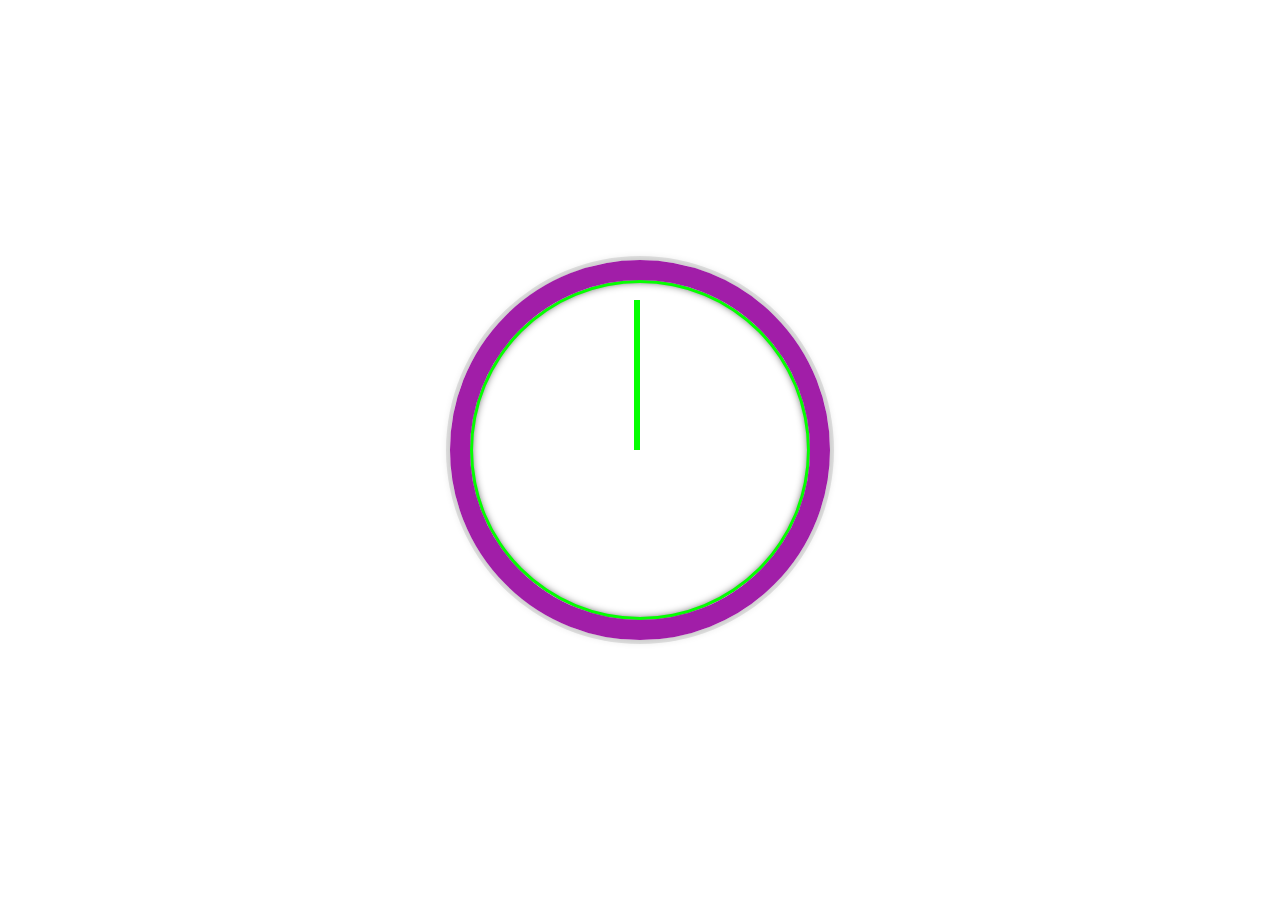
<file: 02 - JS and CSS Clock/index.html>
<!DOCTYPE html>
<html lang="en">
<head>
  <meta charset="UTF-8">
  <meta name="viewport" content="width=device-width, initial-scale=1.0">
  <title>JS + CSS Clock</title>
</head>
<body>

  <div class="clock">
    <div class="clock-face">
      <div class="hand hour-hand"></div>
      <div class="hand min-hand"></div>
      <div class="hand second-hand"></div>
    </div>
  </div>

  <style>
    html {
      background: url(https://rare-gallery.com/uploads/posts/1017333-illustration-monochrome-anime-Neon-Genesis-Evangelion-darkness-mecha-computer-wallpaper-black-and-white-monochrome-photography.png);
      background-size: cover;
      font-family: 'helvetica neue';
      text-align: center;
      font-size: 10px;
    }

    body {
      margin: 0;
      font-size: 2rem;
      display: flex;
      flex: 1;
      min-height: 100vh;
      align-items: center;
    }

    .clock {
      width: 30rem;
      height: 30rem;
      border: 20px solid rgb(161, 30, 168);
      border-radius: 50%;
      margin: 50px auto;
      position: relative;
      padding: 2rem;
      box-shadow:
        0 0 0 4px rgba(0,0,0,0.1),
        inset 0 0 0 3px #04ff00,
        inset 0 0 10px black,
        0 0 10px rgba(0,0,0,0.2);
    }

    .clock-face {
      position: relative;
      width: 100%;
      height: 100%;
      transform: translateY(-3px);
      transform: rotate(90deg);
    }

    .hand {
      width: 50%;
      height: 6px;
      background: #04ff00;
      position: absolute;
      top: 50%;
      transform-origin: 100%;
      transition-timing-function: cubic-bezier(0.1, 2.7, 0.58, 1);
    }

  </style>

  <script>
    const secondHand = document.querySelector('.second-hand')
    const minHand = document.querySelector('.min-hand')
    const hourHand = document.querySelector('.hour-hand')

    function setDate(){
      const now = new Date();

      const seconds = now.getSeconds();
      const secondsDegrees = ((seconds/60)*360);
      secondHand.style.transform = `rotate(${secondsDegrees}deg)`;

      const mins = now.getMinutes();
      const minsDegrees = ((mins/60)*360);
      minHand.style.transform = `rotate(${minsDegrees}deg)`;

      const hours = now.getHours();
      const hoursDegrees = ((hours/12)*360);
      hourHand.style.transform = `rotate(${hoursDegrees}deg)`;
    }

    setInterval(setDate, 1000);
  </script>

</body>
</html>
</file>
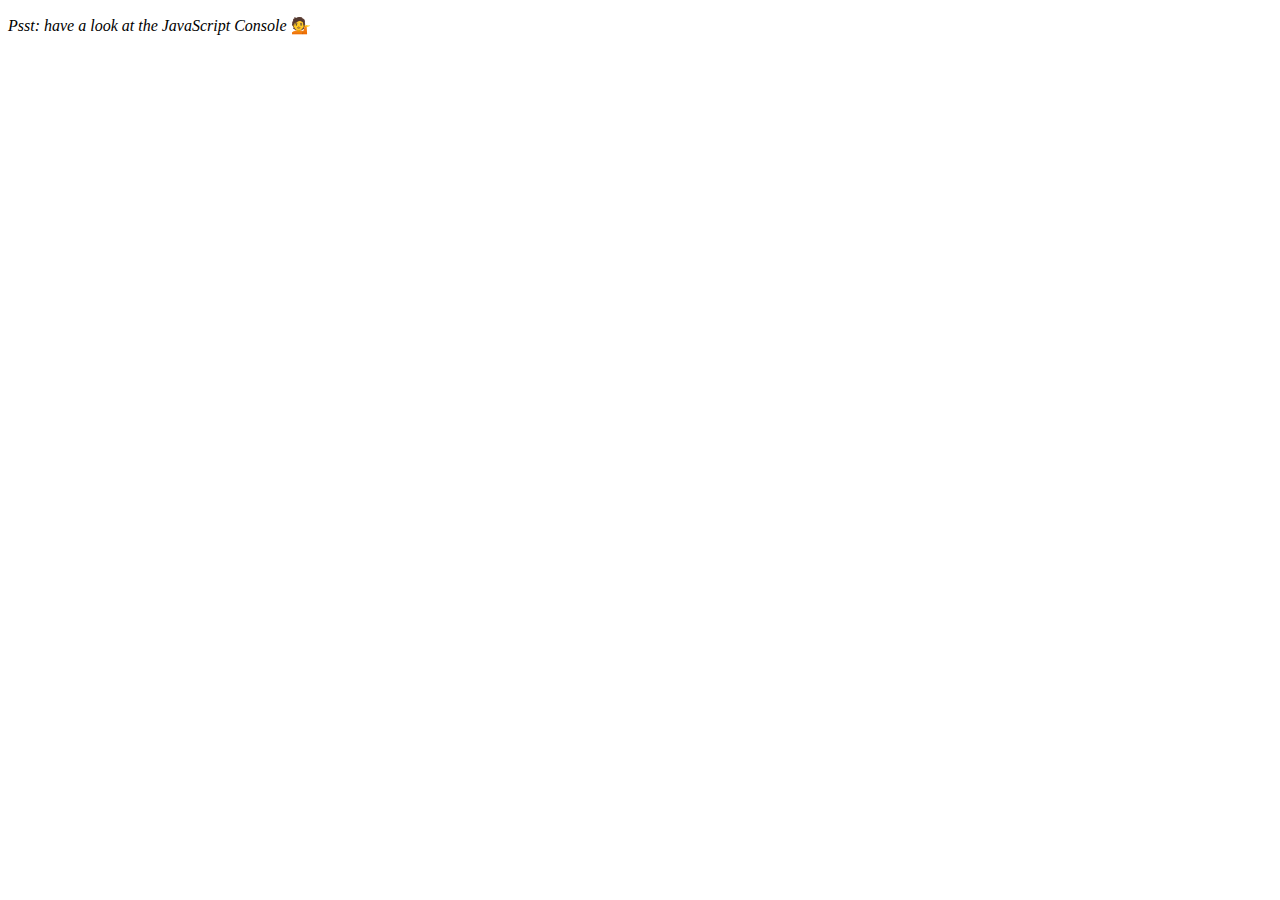
<file: 04 - Array Cardio Day 1/index.html>
<!DOCTYPE html>
<html lang="en">
<head>
  <meta charset="UTF-8">
  <meta name="viewport" content="width=device-width, initial-scale=1.0">
  <title>Array Cardio Day 1</title>
</head>
<body>
  <p><em>Psst: have a look at the JavaScript Console</em> 💁</p>
  <script>
    // Get your shorts on - this is an array workout!
    // ## Array Cardio Day 1

    // Some data we can work with

    const inventors = [
      { first: 'Albert', last: 'Einstein', year: 1879, passed: 1955 },
      { first: 'Isaac', last: 'Newton', year: 1643, passed: 1727 },
      { first: 'Galileo', last: 'Galilei', year: 1564, passed: 1642 },
      { first: 'Marie', last: 'Curie', year: 1867, passed: 1934 },
      { first: 'Johannes', last: 'Kepler', year: 1571, passed: 1630 },
      { first: 'Nicolaus', last: 'Copernicus', year: 1473, passed: 1543 },
      { first: 'Max', last: 'Planck', year: 1858, passed: 1947 },
      { first: 'Katherine', last: 'Blodgett', year: 1898, passed: 1979 },
      { first: 'Ada', last: 'Lovelace', year: 1815, passed: 1852 },
      { first: 'Sarah E.', last: 'Goode', year: 1855, passed: 1905 },
      { first: 'Lise', last: 'Meitner', year: 1878, passed: 1968 },
      { first: 'Hanna', last: 'Hammarström', year: 1829, passed: 1909 }
    ];

    const people = [
      'Bernhard, Sandra', 'Bethea, Erin', 'Becker, Carl', 'Bentsen, Lloyd', 'Beckett, Samuel', 'Blake, William', 'Berger, Ric', 'Beddoes, Mick', 'Beethoven, Ludwig',
      'Belloc, Hilaire', 'Begin, Menachem', 'Bellow, Saul', 'Benchley, Robert', 'Blair, Robert', 'Benenson, Peter', 'Benjamin, Walter', 'Berlin, Irving',
      'Benn, Tony', 'Benson, Leana', 'Bent, Silas', 'Berle, Milton', 'Berry, Halle', 'Biko, Steve', 'Beck, Glenn', 'Bergman, Ingmar', 'Black, Elk', 'Berio, Luciano',
      'Berne, Eric', 'Berra, Yogi', 'Berry, Wendell', 'Bevan, Aneurin', 'Ben-Gurion, David', 'Bevel, Ken', 'Biden, Joseph', 'Bennington, Chester', 'Bierce, Ambrose',
      'Billings, Josh', 'Birrell, Augustine', 'Blair, Tony', 'Beecher, Henry', 'Biondo, Frank'
    ];

    // Array.prototype.filter()
    // 1. Filter the list of inventors for those who were born in the 1500's
    const fifteen = inventors.filter(inventor => (inventor.year >= 1500 && inventor.year < 1600));
    console.table(fifteen);

    // Array.prototype.map()
    // 2. Give us an array of the inventors first and last names
    const fullNames = inventors.map(inventor => `${inventor.first} ${inventor.last}`);
    console.log(fullNames);

    // Array.prototype.sort()
    // 3. Sort the inventors by birthdate, oldest to youngest
    const ordered = inventors.sort((a, b) => a.year > b.year ? 1 : -1);
    console.table(ordered);

    // Array.prototype.reduce()
    // 4. How many years did all the inventors live all together?
    const totalYears = inventors.reduce((total, inventor) => {
      return total + (inventor.passed - inventor.year);
    }, 0)
    console.log(totalYears);

    // 5. Sort the inventors by years lived
    const yearsLived = inventors.sort((a, b) => (a.passed - a.year) > (b.passed - b.year) ? -1 : 1);
    console.table(yearsLived);

    // 6. create a list of Boulevards in Paris that contain 'de' anywhere in the name
    // https://en.wikipedia.org/wiki/Category:Boulevards_in_Paris
    // const category = document.querySelector('.mw-category');
    // const links = Array.from(category.querySelectorAll('a'));
    // const de = links.map(link => link.textContent).filter(streetName => streetName.includes('de'));

    // 7. sort Exercise
    // Sort the people alphabetically by last name
    const alpha = people.sort((lastOne, nextOne) => {
      const [aLast, afirst] = lastOne.split(', ');
      const [bLast, bfirst] = nextOne.split(', ');
      return aLast > bLast ? 1 : -1;
    });
    console.log(alpha);

    // 8. Reduce Exercise
    // Sum up the instances of each of these
    const data = ['car', 'car', 'truck', 'truck', 'bike', 'walk', 'car', 'van', 'bike', 'walk', 'car', 'van', 'car', 'truck' ];

    const transportation = data.reduce((obj, item) => {
      if (!obj[item]) {
        obj[item] = 0;
      }
      obj[item]++
      return obj;
    }, {});
    console.log(transportation);
  </script>
</body>
</html>
</file>
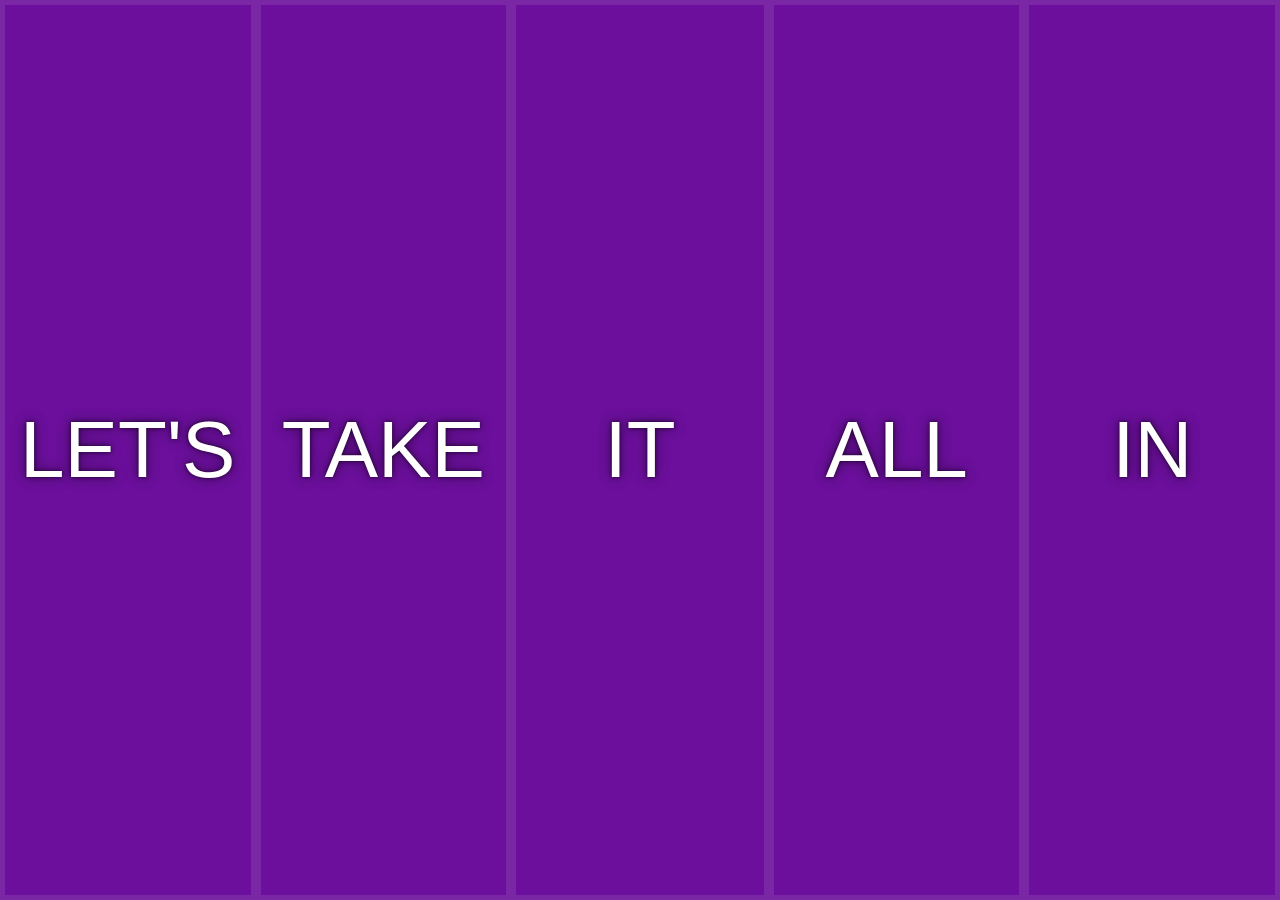
<file: 05 - Flex Panel Gallery/index.html>
<!DOCTYPE html>
<html lang="en">
<head>
  <meta charset="UTF-8">
  <meta name="viewport" content="width=device-width, initial-scale=1.0">
  <title>Flex Panels</title>
</head>
<body>
  <style>
    html {
      box-sizing: border-box;
      background: #be3131;
      font-family: 'helvetica neue';
      font-size: 20px;
      font-weight: 200;
    }

    body {
      margin: 0;
    }

    *, *:before, *:after {
      box-sizing: inherit;
    }

    .panels {
      min-height: 100vh;
      overflow: hidden;
      display: flex;
    }

    .panel {
      background: #6B0F9C;
      box-shadow: inset 0 0 0 5px rgba(255,255,255,0.1);
      color: white;
      text-align: center;
      align-items: center;
      /* Safari transitionend event.propertyName === flex */
      /* Chrome + FF transitionend event.propertyName === flex-grow */
      transition:
        font-size 0.7s cubic-bezier(0.61,-0.19, 0.7,-0.11),
        flex 0.7s cubic-bezier(0.61,-0.19, 0.7,-0.11),
        background 0.2s;
      font-size: 20px;
      background-size: cover;
      background-position: center;
      flex: 1;
      display: flex;
      flex-direction: column;
      align-items: center;
      justify-content: center;
    }

    .panel1 { background-image:url(https://i.pinimg.com/originals/e8/0d/59/e80d59e305f26a28ddfbf8c7f186de1b.jpg); }
    .panel2 { background-image:url(https://i.pinimg.com/originals/92/e2/1b/92e21b77d38e09c59f796f595ecf0bc4.jpg); }
    .panel3 { background-image:url(https://i.pinimg.com/originals/66/54/cc/6654ccb3127f34344b7a6ee922a4acf0.jpg); }
    .panel4 { background-image:url(https://i.pinimg.com/originals/13/d5/60/13d56079c812b7693c81c8d4b439e385.jpg); }
    .panel5 { background-image:url(https://i.pinimg.com/originals/b4/15/ba/b415ba7cf12eddc3659ea15634a7a953.jpg); }

    /* Flex Children */
    .panel > * {
      margin: 0;
      width: 100%;
      transition: transform 0.5s;
      display: flex;
      flex: 1;
      justify-content: center;
      align-items: center;
    }

    .panel > *:first-child {transform: translateY(-100%);}
    .panel.open-active > *:first-child { transform: translateY(0); }
    .panel > *:last-child {transform: translateY(100%);}
    .panel.open-active > *:last-child { transform: translateY(0); }

    .panel p {
      text-transform: uppercase;
      font-family: Impact, Haettenschweiler, 'Arial Narrow Bold', sans-serif;
      text-shadow: 0 0 4px rgba(0, 0, 0, 0.72), 0 0 14px rgba(0, 0, 0, 0.45);
      font-size: 2em;
    }

    .panel p:nth-child(2) {
      font-size: 4em;
    }

    .panel.open {
      flex: 5;
      font-size: 40px;
    }
  </style>

  <div class="panels">
    <div class="panel panel1">
      <p>Hey</p>
      <p>Let's</p>
      <p>Dance</p>
    </div>
    <div class="panel panel2">
      <p>Give</p>
      <p>Take</p>
      <p>Receive</p>
    </div>
    <div class="panel panel3">
      <p>Experience</p>
      <p>It</p>
      <p>Today</p>
    </div>
    <div class="panel panel4">
      <p>Give</p>
      <p>All</p>
      <p>You can</p>
    </div>
    <div class="panel panel5">
      <p>Life</p>
      <p>In</p>
      <p>Motion</p>
    </div>
  </div>

  <script>
    const panels = document.querySelectorAll('.panel');

    function toggleOpen() {
      this.classList.toggle('open');
    }

    function toggleActive(e) {
      if (e.propertyName.includes('flex')) {
        this.classList.toggle('open-active');
      }
    }

    panels.forEach(panel => panel.addEventListener('click', toggleOpen));
    panels.forEach(panel => panel.addEventListener('transitionend', toggleActive));
  </script>
</body>
</html>
</file>
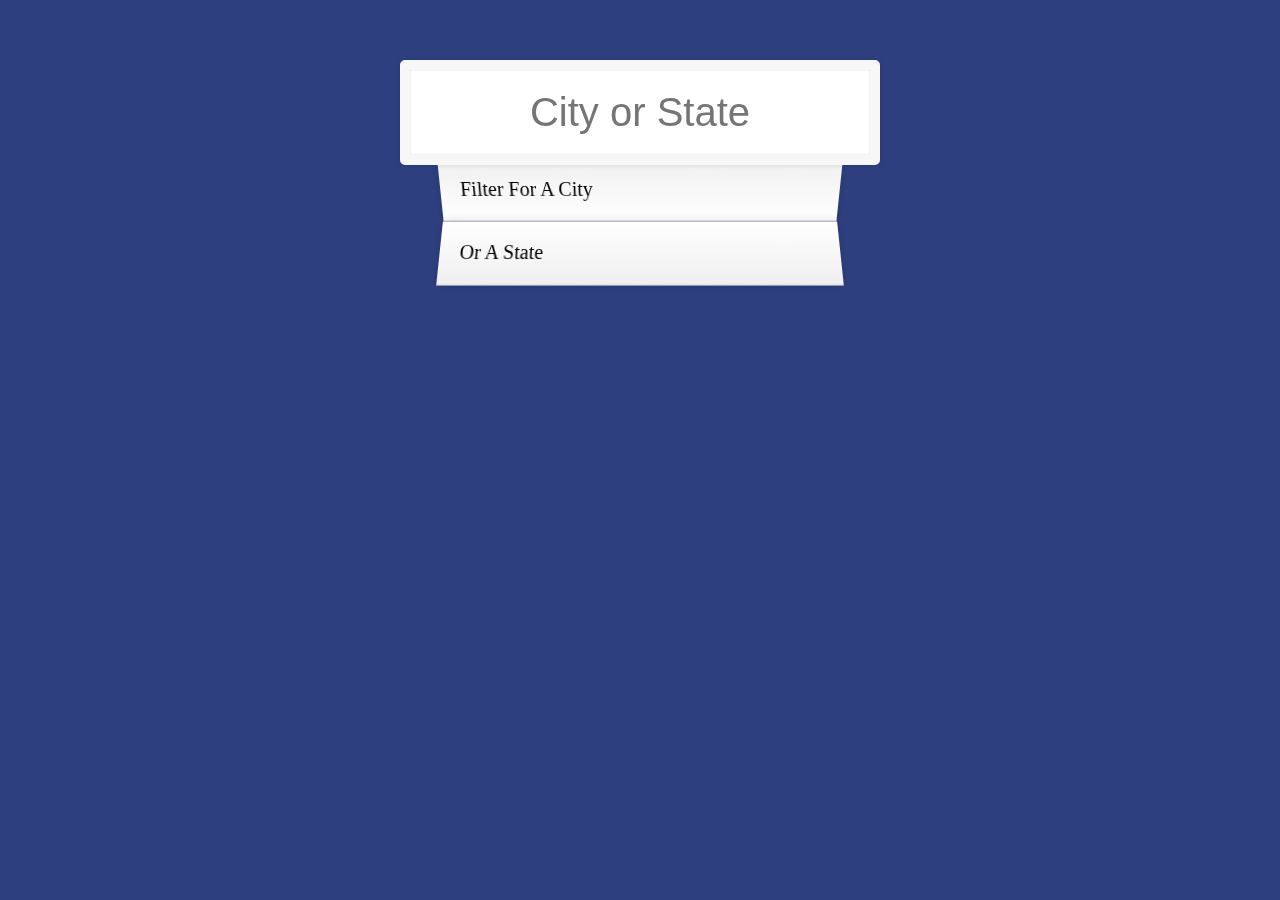
<file: 06 - Type Ahead/index.html>
<!DOCTYPE html>
<html lang="en">
<head>
  <meta charset="UTF-8">
  <meta name="viewport" content="width=device-width, initial-scale=1.0">
  <title>Type Ahead!</title>
  <link rel="stylesheet" href="style.css">
</head>
<body>
  <form class="search-form">
    <input type="text" class="search" placeholder="City or State">
    <ul class="suggestions">
      <li>Filter for a city</li>
      <li>or a state</li>
    </ul>
  </form>
  <script>
  const endpoint = 'https://gist.githubusercontent.com/Miserlou/c5cd8364bf9b2420bb29/raw/2bf258763cdddd704f8ffd3ea9a3e81d25e2c6f6/cities.json';

  const cities = [];

  fetch(endpoint)
    .then(blob => blob.json())
    .then(data => cities.push(...data));

  function findMatches (wordToMatch, cities) {
    return cities.filter(place => {
      const regex = new RegExp(wordToMatch, 'gi')
      return place.city.match(regex) || place.state.match(regex);
    })
  }

  function numberWithCommas(x) {
  return x.toString().replace(/\B(?=(\d{3})+(?!\d))/g, ',');
  }

  function displayMatches() {
    const matchArray = findMatches(this.value, cities);
    const html = matchArray.map(place => {
      const regex = RegExp(this.value, 'gi')
      const cityName = place.city.replace(regex, `<span class="hl">${this.value}</span>`)
      const stateName = place.state.replace(regex, `<span class="hl">${this.value}</span>`)
      return `
        <li>
          <span class="name">${cityName}, ${stateName}</span>
          <span class="population">${numberWithCommas(place.population)}</span>
        </li>
      `;
    }).join('');
    suggestions.innerHTML = html;
  }

  const searchInput = document.querySelector('.search');
  const suggestions = document.querySelector('.suggestions');

  searchInput.addEventListener('change', displayMatches);
  searchInput.addEventListener('keyup', displayMatches);

  </script>
</body>
</html>
</file>
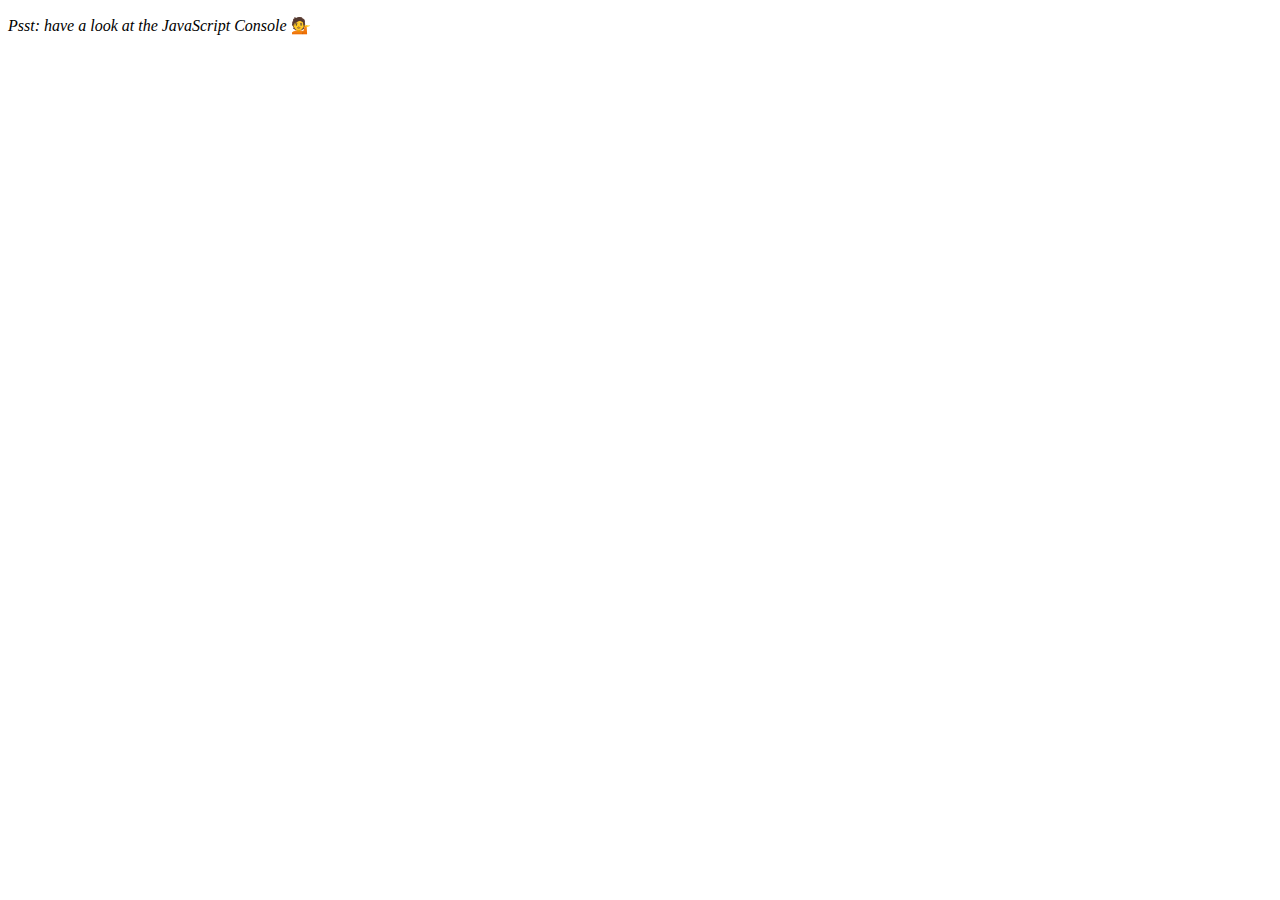
<file: 07 - Array Cardio Day 2/index.html>
<!DOCTYPE html>
<html lang="en">
<head>
  <meta charset="UTF-8">
  <meta name="viewport" content="width=device-width, initial-scale=1.0">
  <title>Array Cardio</title>
</head>
<body>
  <p><em>Psst: have a look at the JavaScript Console</em> 💁</p>
  <script>
    // ## Array Cardio Day 2

    const people = [
      { name: 'Wes', year: 1988 },
      { name: 'Kait', year: 1986 },
      { name: 'Irv', year: 1970 },
      { name: 'Lux', year: 2015 }
    ];

    const comments = [
      { text: 'Love this!', id: 523423 },
      { text: 'Super good', id: 823423 },
      { text: 'You are the best', id: 2039842 },
      { text: 'Ramen is my fav food ever', id: 123523 },
      { text: 'Nice Nice Nice!', id: 542328 }
    ];

    // Some and Every Checks
    // Array.prototype.some() // is at least one person 19 or older?
    // Array.prototype.every() // is everyone 19 or older?
    const isAdult = people.some(person => 2017 - person.year >= 19);
    console.log(isAdult);

    const AllAdults = people.every(person => 2017 - person.year >= 19);
    console.log(AllAdults);

    // Array.prototype.find()
    // Find is like filter, but instead returns just the one you are looking for
    // find the comment with the ID of 823423
    const comment = comments.find(comment => comment.id === 823423);
    console.log(comment);

    // Array.prototype.findIndex()
    // Find the comment with this ID
    // delete the comment with the ID of 823423
    const index = comments.findIndex(comment => comment.id === 823423);
    console.log(index);

    // comments.splice(index, 1);

    const newComments = [
      ...comments.slice(0, index),
      ...comments.slice(index + 1)
    ];
  </script>
</body>
</html>
</file>
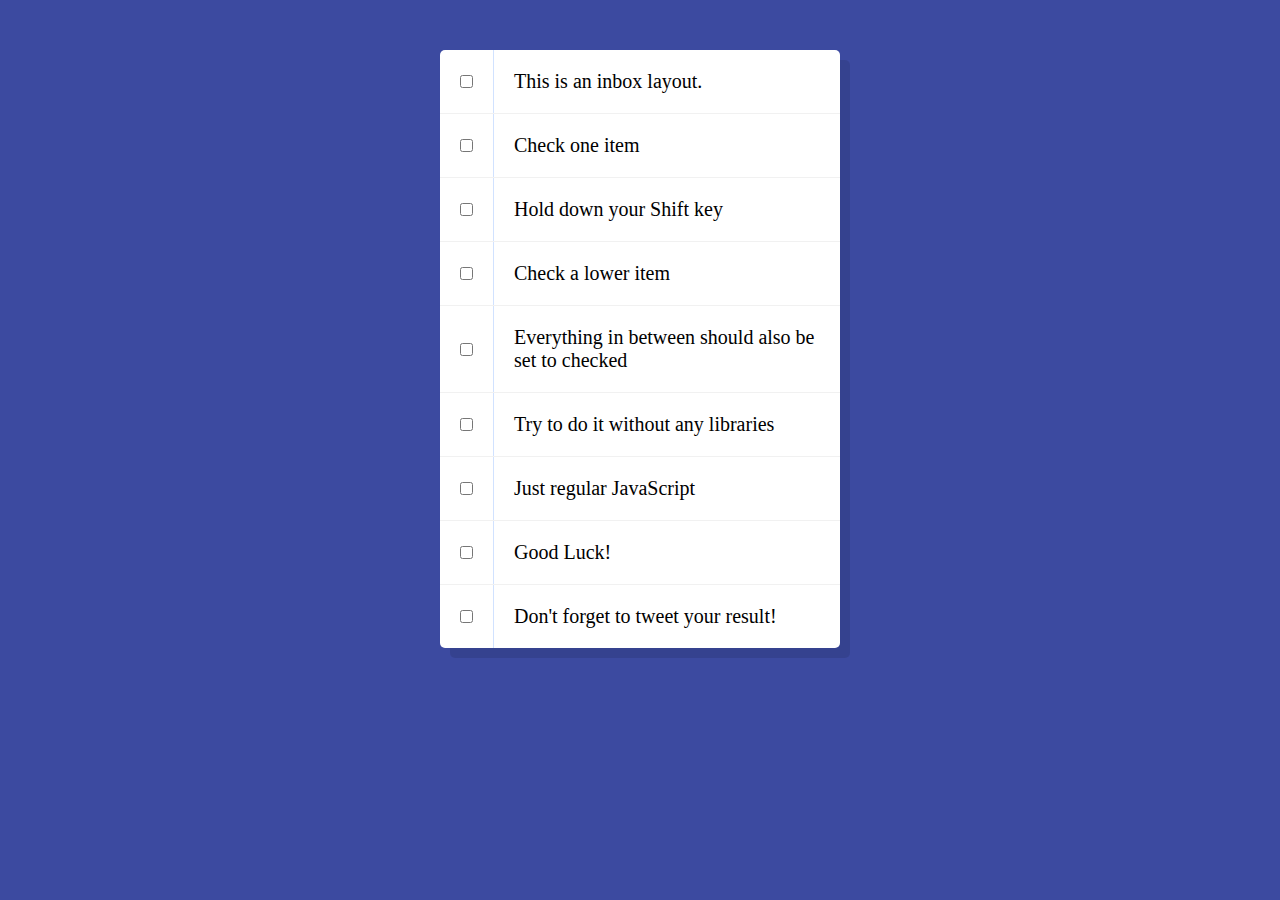
<file: 10 - Hold Shift and Check Checkboxes/index.html>
<!DOCTYPE html>
<html lang="en">
<head>
  <meta charset="UTF-8">
  <meta name="viewport" content="width=device-width, initial-scale=1.0">
  <title>Hold Shift!</title>
</head>
<body>
  <style>
    html {
      font-family: sans-serif;
      background: #3c4aa0;
    }

    .inbox {
      max-width: 400px;
      margin: 50px auto;
      background: white;
      border-radius: 5px;
      box-shadow: 10px 10px 0 rgba(0,0,0,0.1);
    }

    .item {
      display: flex;
      align-items: center;
      border-bottom: 1px solid #F1F1F1;
    }

    .item:last-child {
      border-bottom: 0;
    }

    input:checked + p {
      background: #F9F9F9;
      text-decoration: line-through;
    }

    input[type="checkbox"] {
      margin: 20px;
    }

    p {
      margin: 0;
      padding: 20px;
      transition: background 0.2s;
      flex: 1;
      font-family:'helvetica neue';
      font-size: 20px;
      font-weight: 200;
      border-left: 1px solid #D1E2FF;
    }
  </style>

  <div class="inbox">
    <div class="item">
      <input type="checkbox">
      <p>This is an inbox layout.</p>
    </div>
    <div class="item">
      <input type="checkbox">
      <p>Check one item</p>
    </div>
    <div class="item">
      <input type="checkbox">
      <p>Hold down your Shift key</p>
    </div>
    <div class="item">
      <input type="checkbox">
      <p>Check a lower item</p>
    </div>
    <div class="item">
      <input type="checkbox">
      <p>Everything in between should also be set to checked</p>
    </div>
    <div class="item">
      <input type="checkbox">
      <p>Try to do it without any libraries</p>
    </div>
    <div class="item">
      <input type="checkbox">
      <p>Just regular JavaScript</p>
    </div>
    <div class="item">
      <input type="checkbox">
      <p>Good Luck!</p>
    </div>
    <div class="item">
      <input type="checkbox">
      <p>Don't forget to tweet your result!</p>
    </div>
  </div>

  <script>
    const checkboxes = document.querySelectorAll('.inbox input[type="checkbox"]');
    let lastChecked;
    function handleCheck(e) {
      let inBetween = false;
      if (e.shiftKey && this.checked){
        checkboxes.forEach(checkbox => {
          if (checkbox === this || checkbox === lastChecked) inBetween = !inBetween;
          if (inBetween) checkbox.checked = true;
        });
      }
      lastChecked = this;
    }
    checkboxes.forEach(checkbox => checkbox.addEventListener('click', handleCheck));
  </script>
</body>
</html>
</file>
<file: 06 - Type Ahead/style.css>
html {
  box-sizing: border-box;
  background: #2e3f80;
  font-family: 'helvetica neue';
  font-size: 20px;
  font-weight: 200;
}

*, *:before, *:after {
  box-sizing: inherit;
}

input {
  width: 100%;
  padding: 20px;
}

.search-form {
  max-width: 400px;
  margin: 50px auto;
}

input.search {
  margin: 0;
  text-align: center;
  outline: 0;
  border: 10px solid #F7F7F7;
  width: 120%;
  left: -10%;
  position: relative;
  top: 10px;
  z-index: 2;
  border-radius: 5px;
  font-size: 40px;
  box-shadow: 0 0 5px rgba(0, 0, 0, 0.12), inset 0 0 2px rgba(0, 0, 0, 0.19);
}

.suggestions {
  margin: 0;
  padding: 0;
  position: relative;
  /*perspective: 20px;*/
}

.suggestions li {
  background: white;
  list-style: none;
  border-bottom: 1px solid #D8D8D8;
  box-shadow: 0 0 10px rgba(0, 0, 0, 0.14);
  margin: 0;
  padding: 20px;
  transition: background 0.2s;
  display: flex;
  justify-content: space-between;
  text-transform: capitalize;
}

.suggestions li:nth-child(even) {
  transform: perspective(100px) rotateX(3deg) translateY(2px) scale(1.001);
  background: linear-gradient(to bottom,  #ffffff 0%,#EFEFEF 100%);
}

.suggestions li:nth-child(odd) {
  transform: perspective(100px) rotateX(-3deg) translateY(3px);
  background: linear-gradient(to top,  #ffffff 0%,#EFEFEF 100%);
}

span.population {
  font-size: 15px;
}

.hl {
  background: #ffc600;
}
</file>
